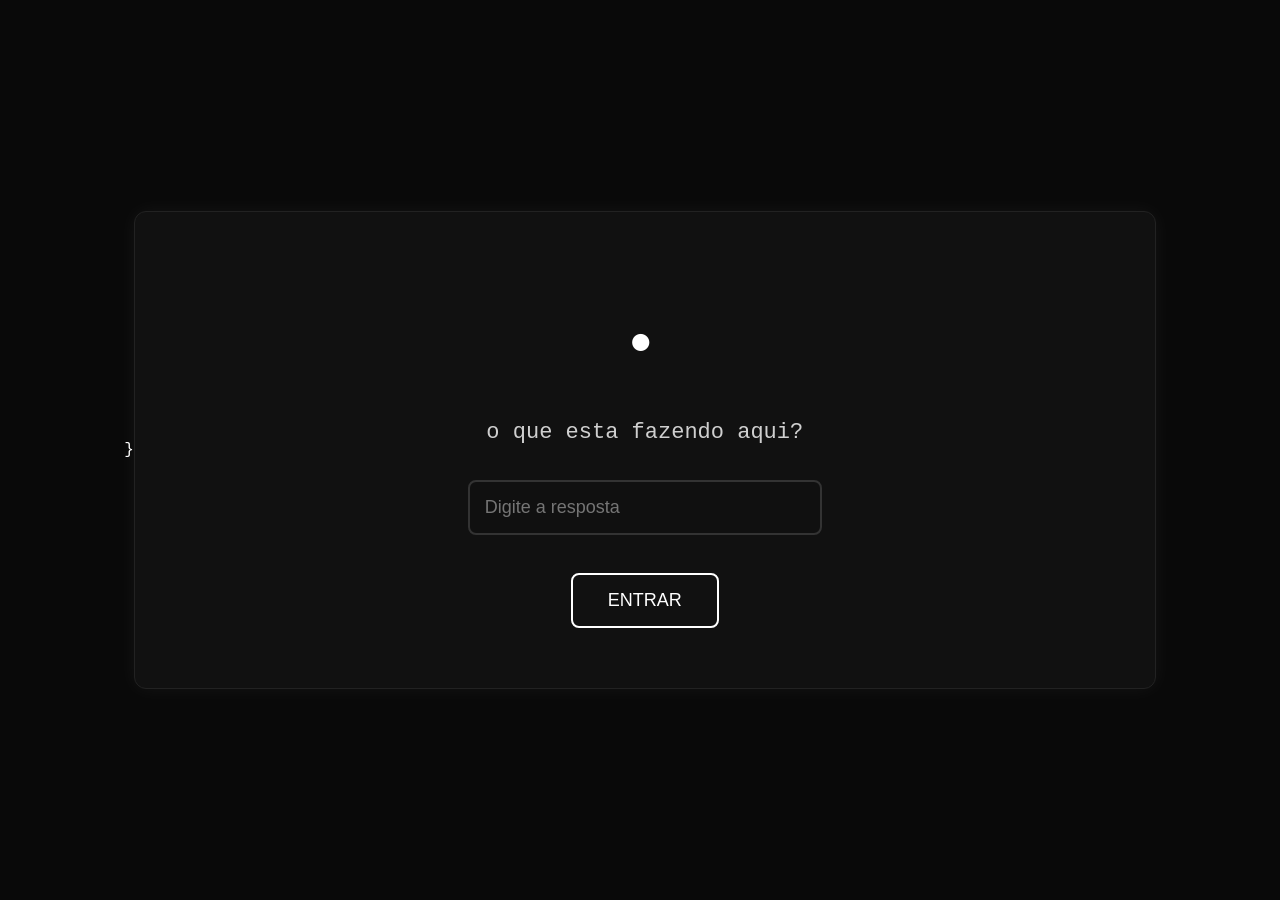
<file: index.html>
<!DOCTYPE html>
<html lang="pt-br">

<head>
<meta charset="UTF-8">
<title>Projeto 41</title>

<link rel="stylesheet" href="style.css">

</head>

<body>
  
}

<div class="container">

<h1>•</h1>

<p class="frase">
o que esta fazendo aqui?
</p>

<input
type="password"
id="senha"
placeholder="Digite a resposta">

<br><br>

<button onclick="verificar()">
ENTRAR
</button>

</div>

<script>

function verificar(){

var senha=document.getElementById("senha").value.toLowerCase();

if(senha=="eu sei o que voce nao sabe"){

window.location.href="fase 1.html";

}else{

alert("Resposta incorreta.");

}

}

</script>

</body>

</html>
</file>
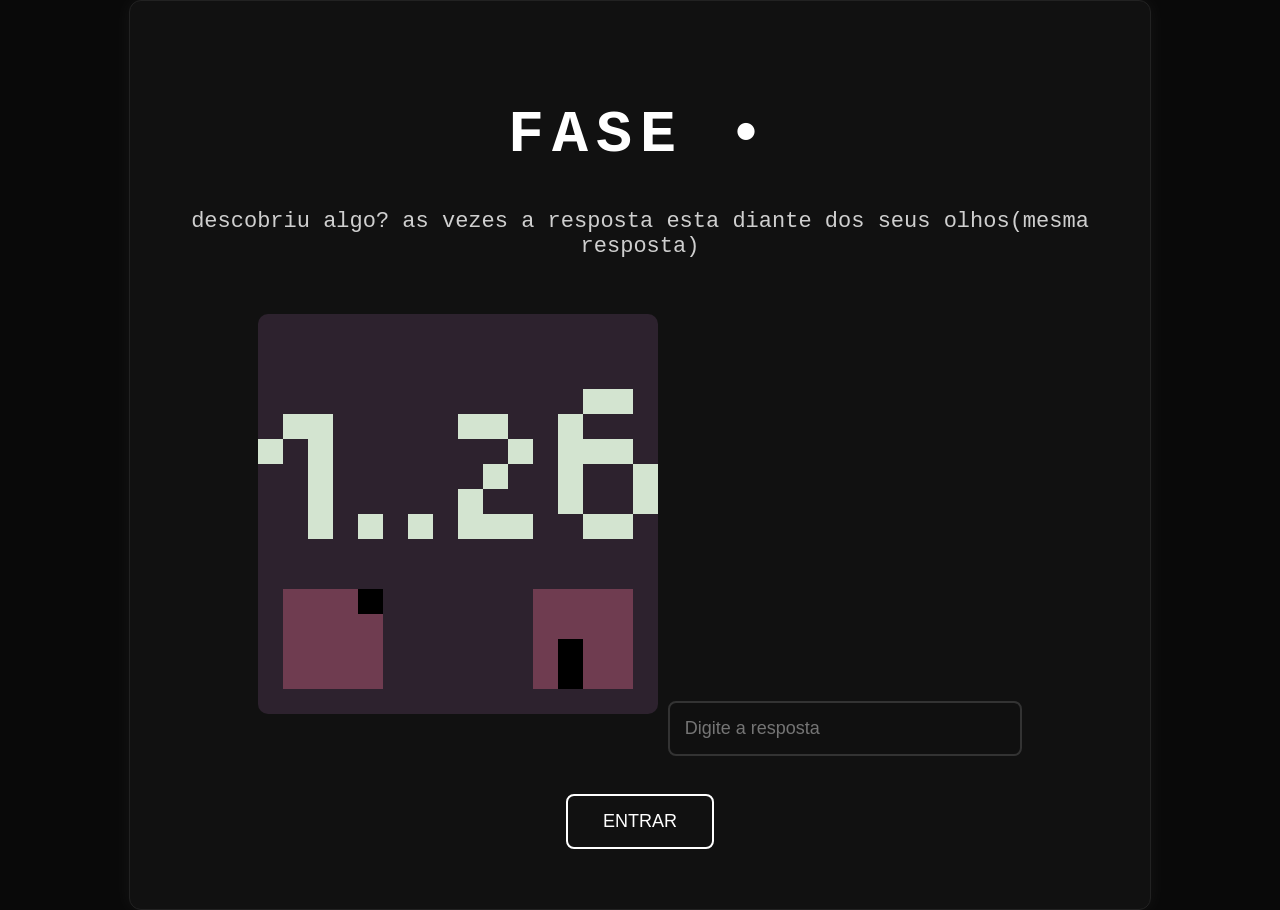
<file: fase 1 (1).html>
<!DOCTYPE html>
<html lang="pt-br">

<head>

<meta charset="UTF-8">

<title>Projeto 41 - Fase 1</title>

<link rel="stylesheet" href="style.css">

</head>

<body>
  

<div class="container">

<h1>FASE • </h1>

<p class="frase">

descobriu algo? as vezes a resposta esta diante dos seus olhos(mesma resposta)

</p>
  
 <img src="dica.png" class="personagem">

<input
type="password"
id="senha"
placeholder="Digite a resposta">

<br><br>

<button onclick="verificar()">

ENTRAR

</button>

</div>

<script>

function verificar(){

var senha=document.getElementById("senha").value;

if(senha=="41"){

window.location.href="fase 2(1).html";

}else{

alert("nao é essa a resposta");

}

}

</script>

</body>

</html>
</file>
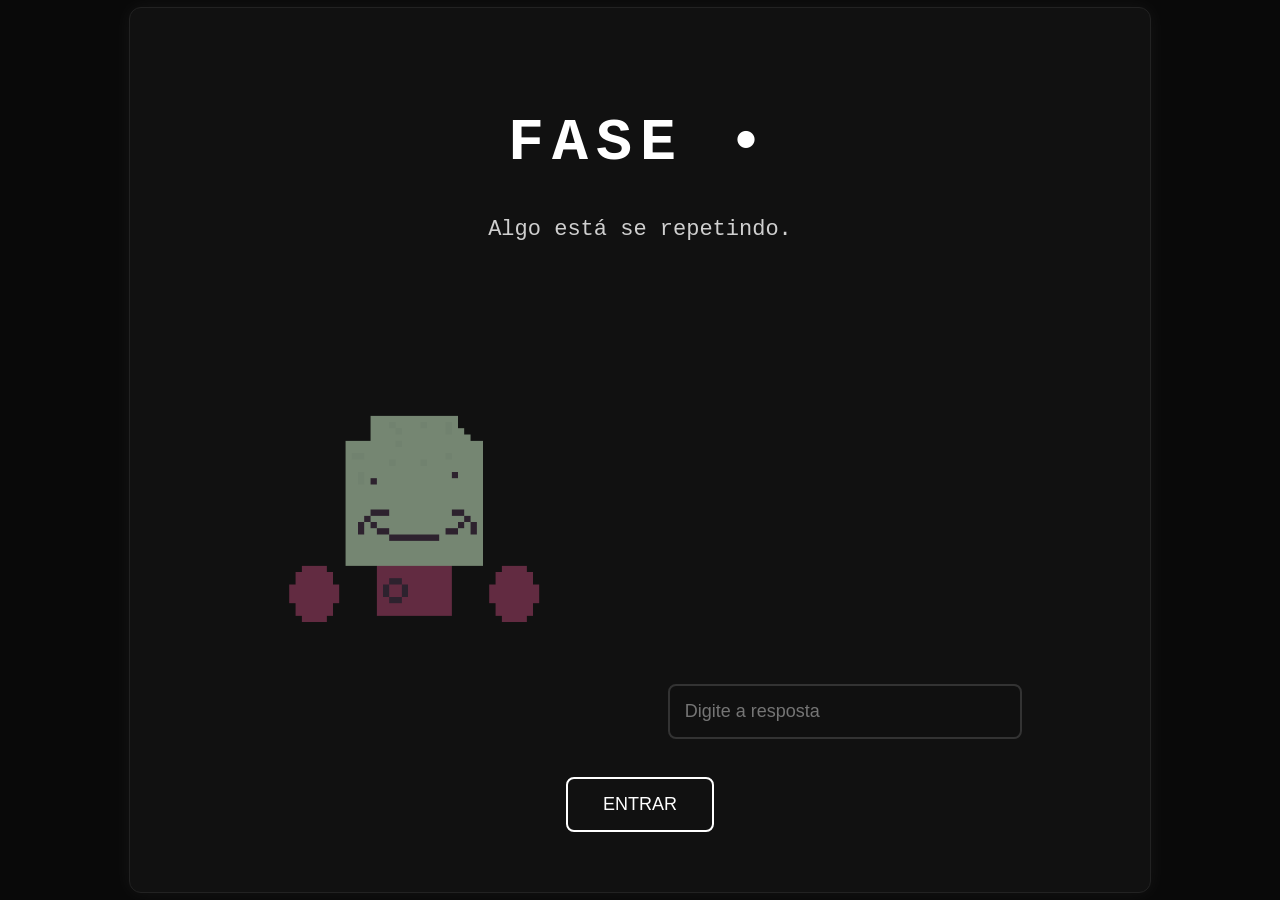
<file: fase 1.html>
<!DOCTYPE html>
<html lang="pt-br">

<head>

<meta charset="UTF-8">

<title>Projeto 41 - Fase 1</title>

<link rel="stylesheet" href="style.css">

</head>

<body>
  

<div class="container">

<h1>FASE • </h1>

<p class="frase">

Algo está se repetindo.

</p>
  
 <img src="bamur.png" class="personagem">

<input
type="password"
id="senha"
placeholder="Digite a resposta">

<br><br>

<button onclick="verificar()">

ENTRAR

</button>

</div>

<script>

function verificar(){

var senha=document.getElementById("senha").value;

if(senha=="41"){

window.location.href="fase 2.html";

}else{

alert("errou.");

}

}

</script>

</body>

</html>
</file>
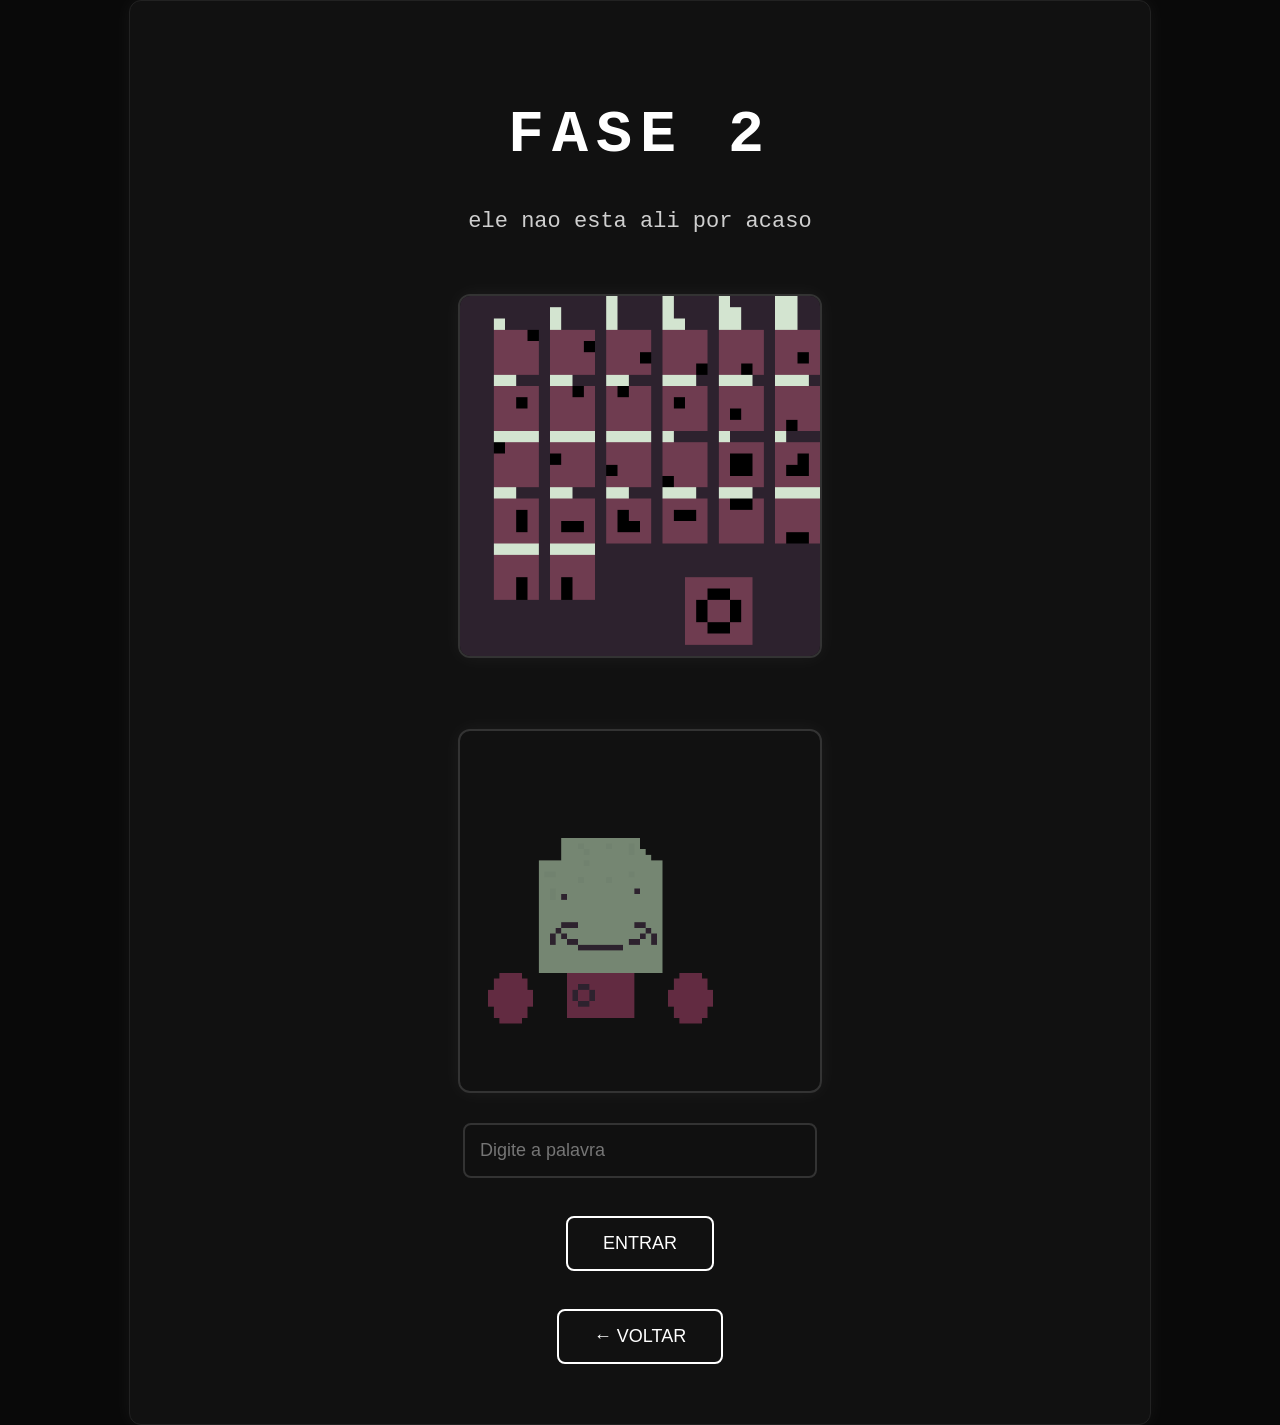
<file: fase 2(1).html>
<!DOCTYPE html>
<html lang="pt-br">

<head>

<meta charset="UTF-8">

<title>Projeto 41 - Fase 2</title>

<link rel="stylesheet" href="style.css">

</head>

<body>

<div class="container">

<h1>FASE 2</h1>

<p class="frase">

ele nao esta ali por acaso

</p>

<img src="bamur tabela.png" class="bamur">

<br>

 </p>

<img src="bamur.png" class="bamur">

<br>
 
  
<input
type="password"
id="senha"
placeholder="Digite a palavra">

<br><br>

<button onclick="verificar()">

ENTRAR

</button>

<br><br>

<button onclick="window.location.href='fase 1 (1).html'">

← VOLTAR

</button>

</div>

<script>

function verificar(){

var senha=document.getElementById("senha").value.toLowerCase();

if(senha=="bons tempos"){

window.location.href="•.html";

}else{

alert("nah.");

}

}

</script>

</body>

</html>
</file>
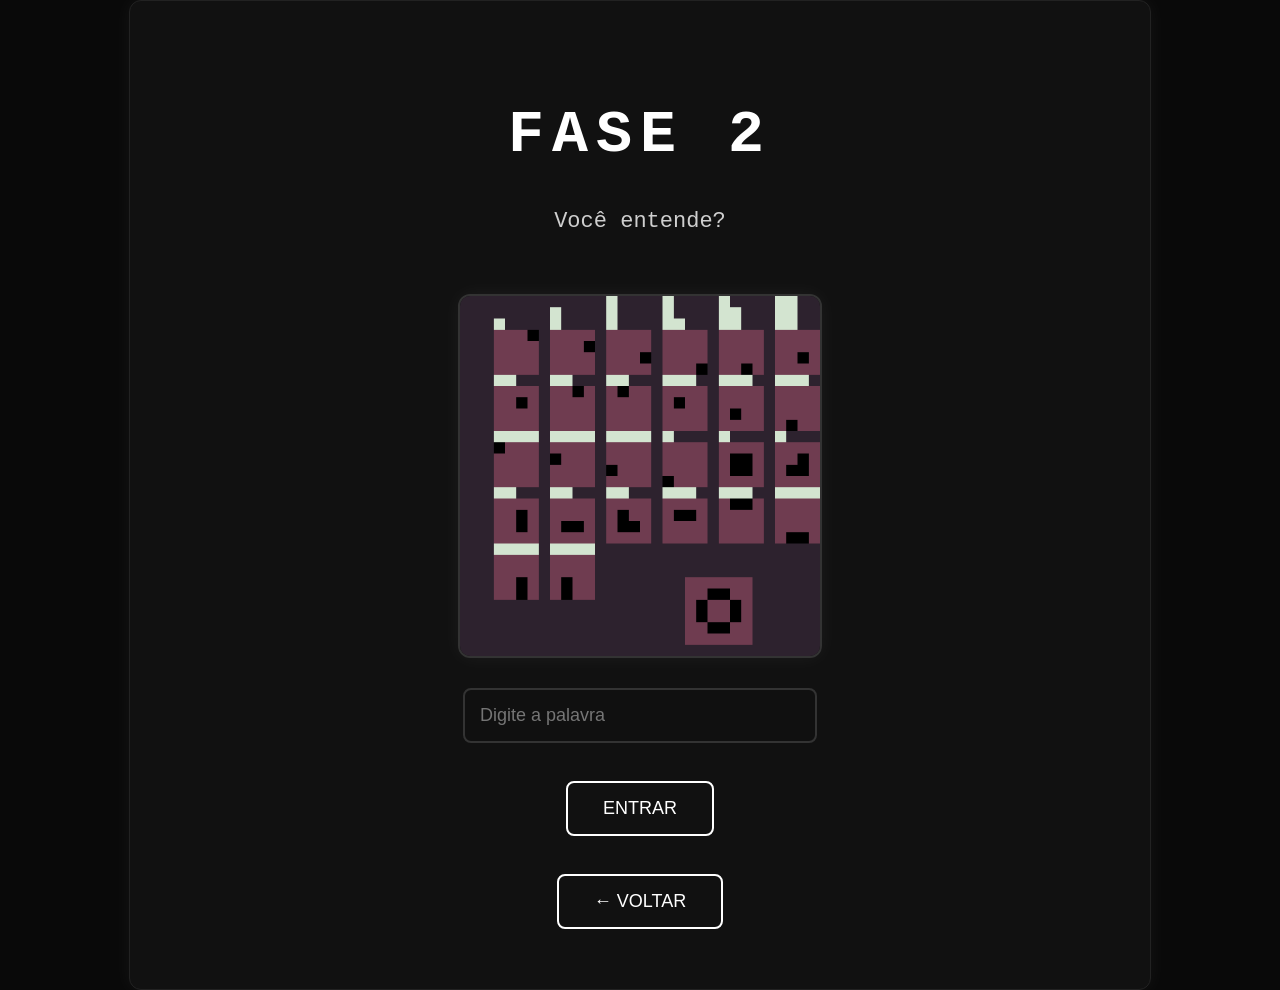
<file: fase 2.html>
<!DOCTYPE html>
<html lang="pt-br">

<head>

<meta charset="UTF-8">

<title>Projeto 41 - Fase 2</title>

<link rel="stylesheet" href="style.css">

</head>

<body>

<div class="container">

<h1>FASE 2</h1>

<p class="frase">

Você entende?

</p>

<img src="bamur tabela.png" class="bamur">

<br>

<input
type="password"
id="senha"
placeholder="Digite a palavra">

<br><br>

<button onclick="verificar()">

ENTRAR

</button>

<br><br>

<button onclick="window.location.href='fase 1 (1).html'">

← VOLTAR

</button>

</div>

<script>

function verificar(){

var senha=document.getElementById("senha").value.toLowerCase();

if(senha=="bons tempos"){

window.location.href="•.html";

}else{

alert("nah.");

}

}

</script>

</body>

</html>
</file>
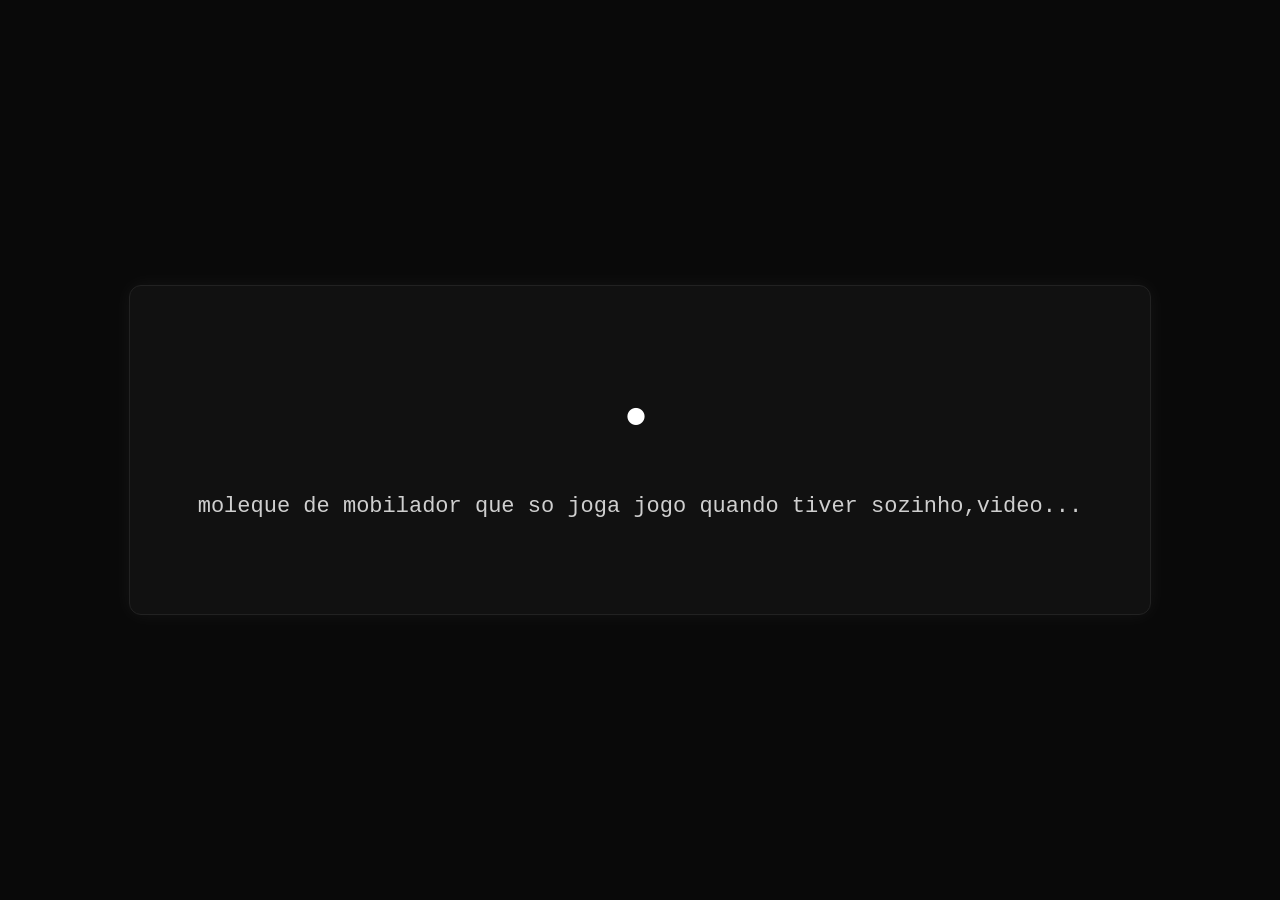
<file: •.html>
<!DOCTYPE html>
<html lang="pt-br">

<head>

<meta charset="UTF-8">

<title>Projeto 41 - Fase 1</title>

<link rel="stylesheet" href="style.css">

</head>

<body>
  

<div class="container">

<h1> • </h1>

<p class="frase" >
  
  moleque de mobilador que so joga jogo quando tiver sozinho,video...

</p>
</file>
<file: style.css>
body{

margin:0;

background:#090909;

color:white;

font-family:Courier New, monospace;

display:flex;

justify-content:center;

align-items:center;

min-height:100vh;

}

.container{

width:90%;

max-width:900px;

padding:60px;

text-align:center;

border:1px solid #222;

background:#111;

box-shadow:0 0 20px rgba(255,255,255,0.05);

border-radius:12px;

}

.personagem{

width:100%;

max-width:400px;

height:auto;

margin:20px 0;

border-radius:10px;

}

h1{

font-size:60px;

letter-spacing:8px;

margin-bottom:40px;

}

.frase{

font-size:22px;

color:#cfcfcf;

margin-bottom:35px;

}

input{

width:320px;

padding:14px;

background:#181818;

border:2px solid #444;

border-radius:8px;

color:white;

font-size:18px;

}

input:focus{

outline:none;

border-color:white;

}

button{

margin-top:20px;

padding:14px 35px;

background:#181818;

border:2px solid white;

color:white;

font-size:18px;

border-radius:8px;

cursor:pointer;

transition:0.3s;

}

button:hover{

background:white;

color:black;

}

.bamur{
  width:40%;
  max-width:400px;
  height:auto;
  
  margin:25px 0;

border-radius:12px;

border:2px solid #333;

box-shadow:0 0 20px rgba(255,255,255,0.05);

}

input{

width:320px;

padding:15px;

font-size:18px;

background:#101010;

color:white;

border:2px solid #333;

border-radius:8px;

}

input:focus{

border-color:white;

outline:none;

}

button{

padding:15px 35px;

font-size:18px;

background:#111;

color:white;

border:2px solid white;

border-radius:8px;

cursor:pointer;

transition:0.3s;

}

button:hover{

background:white;

color:black;

}
</file>
